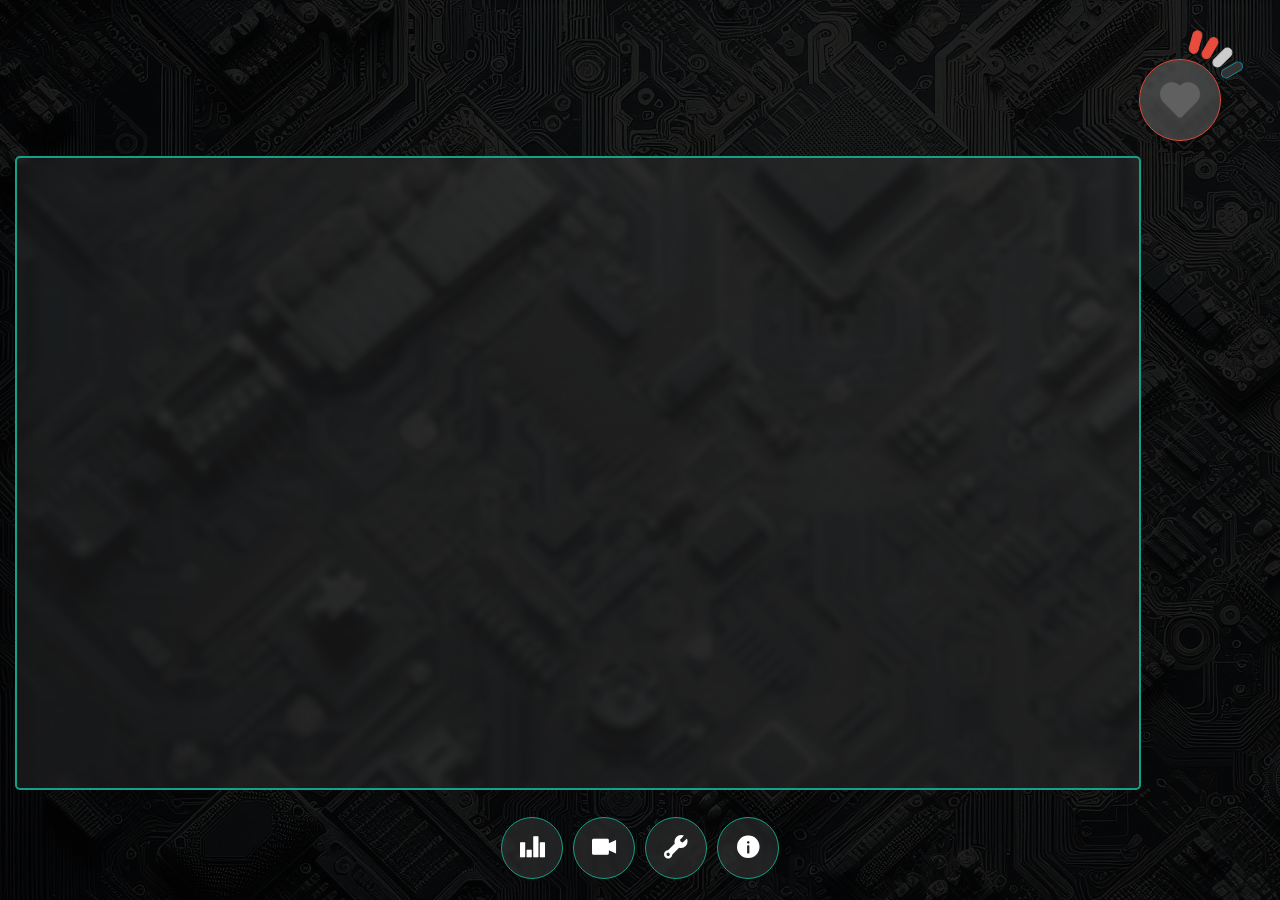
<file: index.html>
<!doctype html>
<!--<html class="no-js svg" lang="en" dir="ltr">-->
<html class="js svg" lang="en" dir="ltr">
    <head>
        <meta charset="utf-8">
        <meta http-equiv="x-ua-compatible" content="ie=edge">
        <meta name="viewport" content="width=device-width, initial-scale=1.0">
        <title>Robot Control</title>

        <link rel="stylesheet" href='css/foundation-icons.css'>
        <link rel="stylesheet" href='css/index.css'>
        <script src="js/jquery-3.7.1.min.js"></script>
        <script src="js/roslib.js"></script>
<!--
        <link rel="stylesheet" href="css/app.css">
        <link rel="stylesheet" href="css/webicons.css">
        <link rel="stylesheet" href="css/foundation-icons.css">
        <link rel="stylesheet" href="css/index.css">
-->
        <script>            
            const ros = new ROSLIB.Ros({ url: "ws://localhost:9090" });
            const my_topic_listener = new ROSLIB.Topic({ros, name: '/pulse', messageType: 'std_msgs/Int8'});
            
            var appClock = null;
            var pulseRate = 0;
            var pulse = false;
            var pulseCount = 0;

            var clockTick = function() {
                if (pulse) {                               
                    $('#heart').toggleClass('alive');
                    pulseCount+=1;

                    if (pulseCount >= 2) {
                        pulseCount = 0;
                        pulse = false;
                        $('#heart').removeClass('alive');
                    }
                }
            }
            
            var beginClock = function() {
                if ((appClock == null) && (pulseRate > 0)) {
                    tDelay = 1000/(pulseRate * 2);
                    appClock = setInterval(clockTick, tDelay);
                }
                else if ((appClock != null) && (pulseRate <= 0)) {
                    appClock = null;                    
                }
            }
            
            ros.on("connection", () => {   
                $('#rosConnect').removeClass('down').addClass('live');
            });

            ros.on("close", () => {
                $('#rosConnect').removeClass('live').addClass('down');                           
                
                if (appClock != null) {
                    appClock = null;
                    pulseRate = 0;
                }
            });

            // When we receive a message on /my_topic, add its data as a list item to the "messages" ul
            my_topic_listener.subscribe((msg) => {
                if (pulseRate != msg.data) {
                    appClock = null;
                }

                pulseRate = (msg.data > 0) ? msg.data : 0;
                pulse = true;
                pulseCount = 0;
                
                beginClock()
                // const ul = document.getElementById("messages");
                // const newMessage = document.createElement("li");
                // newMessage.appendChild(document.createTextNode(message.data));
                // ul.appendChild(newMessage);
            });
        </script>
    </head>
    <body>        
<!--
    <div class="p-container">
        <ul class="ctrl-stat">
            <li><a>PreFrontal</a></li>
            <li><a>PreMotor</a></li>
            <li><a>Motor</a></li>
            <li><a>Visual</a></li>
            <li><a>Auditory</a></li>
        </ul>
                
        <h3>Motor 1</h3>
        <ul class="arm-stat">
            <li><label for="v1">Velocity</label><meter id="v1" value="15" min="0" max="70" optimum="60"></meter></li>
            <li><label for="t1">Torque</label><meter id="t1" value="15" min="0" max="70" optimum="60"></meter></li>            
        </ul>
        
        <h3>Motor 2</h3>
        <ul class="arm-stat">
            <li><span>Velocity</span><meter value="15" min="0" max="70" optimum="60"></meter></li>
            <li><span>Torque</span><meter value="15" min="0" max="70" optimum="60"></meter></li>            
        </ul>
        
        <h3>Motor 3</h3>
        <ul class="arm-stat">
            <li><span>Velocity</span><meter value="15" min="0" max="70" optimum="60"></meter></li>
            <li><span>Torque</span><meter value="15" min="0" max="70" optimum="60"></meter></li>            
        </ul>
        
        <h3>Motor 4</h3>
        <ul class="arm-stat">
            <li><span>Velocity</span><meter value="15" min="0" max="70" optimum="60"></meter></li>
            <li><span>Torque</span><meter value="15" min="0" max="70" optimum="60"></meter></li>            
        </ul>
        
        <h3>Motor 5</h3>
        <ul class="arm-stat">
            <li><span>Velocity</span><meter value="15" min="0" max="70" optimum="60"></meter></li>
            <li><span>Torque</span><meter value="15" min="0" max="70" optimum="60"></meter></li>            
        </ul>
        
        <h3>Motor 6</h3>
        <ul class="arm-stat">
            <li><span>Velocity</span><meter value="15" min="0" max="70" optimum="60"></meter></li>
            <li><span>Torque</span><meter value="15" min="0" max="70" optimum="60"></meter></li>            
        </ul>
        
        <h3>Motor 7</h3>
        <ul class="arm-stat">
            <li><span>Velocity</span><meter value="15" min="0" max="70" optimum="60"></meter></li>
            <li><span>Torque</span><meter value="15" min="0" max="70" optimum="60"></meter></li>            
        </ul>
        
        <ul>
            <li><a>Link 1</a></li>
            <li><a>Joint Screw</a></li>
            <li><a>Joint Axis</a></li>
            <li><a>Joint Origin</a></li>
            <li><a>Mass</a></li>
            <li><a>Center of Mass</a></li>
        </ul>
        
        <ul>
            <li><a>Link 2</a></li>
            <li><a>Joint Screw</a></li>
            <li><a>Joint Axis</a></li>
            <li><a>Joint Origin</a></li>
            <li><a>Mass</a></li>
            <li><a>Center of Mass</a></li>
        </ul>
        
        <ul>
            <li><a>Link 3</a></li>
            <li><a>Joint Screw</a></li>
            <li><a>Joint Axis</a></li>
            <li><a>Joint Origin</a></li>
            <li><a>Mass</a></li>
            <li><a>Center of Mass</a></li>
        </ul>
        
        <ul>
            <li><a>Link 4</a></li>
            <li><a>Joint Screw</a></li>
            <li><a>Joint Axis</a></li>
            <li><a>Joint Origin</a></li>
            <li><a>Mass</a></li>
            <li><a>Center of Mass</a></li>
        </ul>
        
        <ul>
            <li><a>Link 5</a></li>
            <li><a>Joint Screw</a></li>
            <li><a>Joint Axis</a></li>
            <li><a>Joint Origin</a></li>
            <li><a>Mass</a></li>
            <li><a>Center of Mass</a></li>
        </ul>
        
        <ul>
            <li><a>Link 6</a></li>
            <li><a>Joint Screw</a></li>
            <li><a>Joint Axis</a></li>
            <li><a>Joint Origin</a></li>
            <li><a>Mass</a></li>
            <li><a>Center of Mass</a></li>
        </ul>
        
        <ul>
            <li><a>Link 7</a></li>
            <li><a>Joint Screw</a></li>
            <li><a>Joint Axis</a></li>
            <li><a>Joint Origin</a></li>
            <li><a>Mass</a></li>
            <li><a>Center of Mass</a></li>
        </ul>
        
    </div>
-->
        <div class="display-container">
            <img class="vid-img" id="cameraStream">
        </div>
        <div class="button-container">
            <ul class="buttons">
                <li><a class="button"><i class="fi-graph-bar"></i></a></li>
                <li><a class="button"><i class="fi-video"></i></a></li>                
                <li><a class="button"><i class="fi-wrench"></i></a></li>
                <li><a class="button"><i class="fi-info"></i></a></li>
            </ul>
        </div>
        <div class="stat-container">
            <a class="back-disk">&nbsp;</a>                       
		    <a style="transform: rotateZ(-75deg) translateX(60px);" class="mini-cap down" id="rosConnect" title="ROSConnection"></a>			
            <a style="transform: rotateZ(-60deg) translateX(60px);" class="mini-cap down" title="lol"></a>			
		    <a style="transform: rotateZ(-45deg) translateX(60px);" class="mini-cap live"></a>
		    <a style="transform: rotateZ(-30deg) translateX(60px);" class="mini-cap"></a>
            <a class="center-disk" id="heart">&nbsp;</a>
        </div>        
    </body>
</html>
</file>
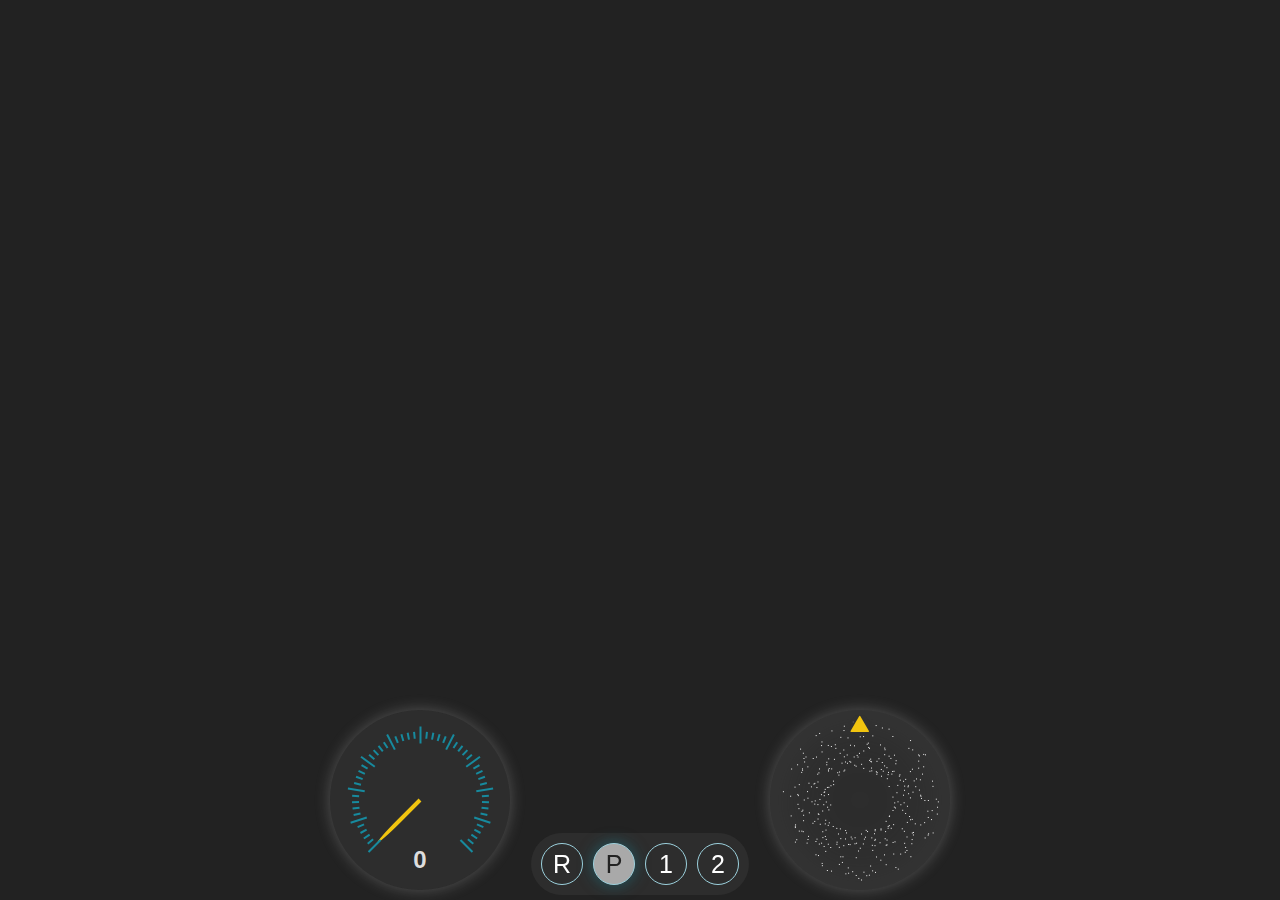
<file: index2.html>
<!doctype html>
<!--<html class="no-js svg" lang="en" dir="ltr">-->
<html class="js svg" lang="en" dir="ltr">
    <head>
        <meta charset="utf-8">
        <meta http-equiv="x-ua-compatible" content="ie=edge">
        <meta name="viewport" content="width=device-width, initial-scale=1.0">
        <title>Robot Control</title>

        <link rel="stylesheet" href='css/foundation-icons.css'>
        <link rel="stylesheet" href='css/index2.css'>
        <script src="js/jquery-3.7.1.min.js"></script>
        <script src="js/roslib.js"></script>
        <script src="js/numeric.min.js"></script>
<!--
        <link rel="stylesheet" href="css/app.css">
        <link rel="stylesheet" href="css/webicons.css">
        <link rel="stylesheet" href="css/foundation-icons.css">
        <link rel="stylesheet" href="css/index.css">
-->
        <script> 
            function setNeedle(r){
                r = (r > 1) ? 1 : ((r < 0) ? 0 : r);

                MIN_ANG = -135;
                MAX_ANG = 135;

                ang = MIN_ANG + r * (MAX_ANG - MIN_ANG);

                $('#needle').get(0).style.setProperty('transform', 'rotateZ(' + ang + 'deg) translateY(-30px)');
            }

            function setNorth(ang) {                
                $('#compassRotor').get(0).style.setProperty('transform', 'rotateZ(' + ang + 'deg)');                
            }

            function fillCanvas(ctx, dists) {
                
                var th = numeric.linspace(0,2*Math.PI,360);  
                var x = 0;
                var y = 0;              
                
                for (i=0; i<th.length; i++) {
                    ctx.fillStyle = '#fff';
                    var d = Math.random() * 50 + 30;
                    x = d * Math.cos(th[i]) + canvasW/2;
                    y = d * Math.sin(th[i]) + canvasH/2;              
                    
                    ctx.fillRect(x, y, 1, 1);                                
                }
            }
            
            $('document').ready(function() { 
                image = $("#cameraStream");

                canvasW = $("#lidarVisual").width();
                canvasH = $("#lidarVisual").height();
                
                $("#lidarVisual").get(0).setAttribute("width", canvasW);
                $("#lidarVisual").get(0).setAttribute("height", canvasH);

                lidarCanvas = $("#lidarVisual").get(0).getContext("2d");
                fillCanvas(lidarCanvas, 1);

                $('.ticks > .tick').each(function(i, e){ e.style.setProperty('transform', 'rotateZ(' + ((i*5.4) + 135) + 'deg) translate(65px)'); })
                setNeedle(0);
                
             });             

            const ros = new ROSLIB.Ros({ url: "ws://localhost:9090" });
            // const my_topic_listener = new ROSLIB.Topic({ros, name: '/pulse', messageType: 'std_msgs/Int8'});
            // const onAccel = new ROSLIB.Topic({ros, name: '/cmd_vel', messageType: 'geometry_msgs/Twist'});
            const onAccel = new ROSLIB.Topic({ros, name: '/throttle', messageType: 'std_msgs/Float32'});
            const onEgo = new ROSLIB.Topic({ros, name: '/hunter_status', messageType: 'hunter_msgs/HunterStatus'});
            const onGear = new ROSLIB.Topic({ros, name: '/gear', messageType: 'std_msgs/Int8'});
            const onCamera = new ROSLIB.Topic({ros, name: '/cam_node/image_raw/compressed', messageType: 'sensor_msgs/CompressedImage'});
            
            var appClock = null;
            var pulseRate = 0;
            var pulse = false;
            var pulseCount = 0;
            var vendorURL = window.URL || window.webkitURL;
            var image = null;
            var lidarCanvas = null;        
            var canvasW = 0;
            var canvasH = 0;    

            var clockTick = function() {
                if (pulse) {                               
                    $('#heart').toggleClass('alive');
                    pulseCount+=1;

                    if (pulseCount >= 2) {
                        pulseCount = 0;
                        pulse = false;
                        $('#heart').removeClass('alive');
                    }
                }
            }
            
            var beginClock = function() {
                if ((appClock == null) && (pulseRate > 0)) {
                    tDelay = 1000/(pulseRate * 2);
                    appClock = setInterval(clockTick, tDelay);
                }
                else if ((appClock != null) && (pulseRate <= 0)) {
                    appClock = null;                    
                }
            }
            
            ros.on("connection", () => {   
                $('#rosConnect').removeClass('down').addClass('live');
            });

            ros.on("close", () => {
                $('#rosConnect').removeClass('live').addClass('down');                           
                
                if (appClock != null) {
                    appClock = null;
                    pulseRate = 0;
                }
            });

            // When we receive a message on /my_topic, add its data as a list item to the "messages" ul
            // my_topic_listener.subscribe((msg) => {
            //     if (pulseRate != msg.data) {
            //         appClock = null;
            //     }

            //     pulseRate = (msg.data > 0) ? msg.data : 0;
            //     pulse = true;
            //     pulseCount = 0;
                
            //     beginClock()
            //     // const ul = document.getElementById("messages");
            //     // const newMessage = document.createElement("li");
            //     // newMessage.appendChild(document.createTextNode(message.data));
            //     // ul.appendChild(newMessage);
            // });

            onAccel.subscribe((msg) => {                
                setNeedle(msg.data);
            });

            onEgo.subscribe((msg) => {                
                // console.log(Math.round(msg.linear_velocity, 2))
                $('#velDisplay').text(msg.linear_velocity.toFixed(2)) 
            });

            onGear.subscribe((msg) => {                
                indx = msg.data;
                
                $('#gears .button').removeClass('selected');
                $('#gears .button').eq(indx).addClass('selected');
            });

            onCamera.subscribe((msg) => {                  
                if (image != null) {
                    image.attr("src", "data:image/jpg;base64," + msg.data)
                }
            });

        </script>
    </head>
    <body>        
        <div class="display-container">
            <img class="vid-img" id="cameraStream">
        </div>
        <div class="compass">            
            <canvas class="lidar-visual" id="lidarVisual">

            </canvas>
            <div class="rotor" id="compassRotor"> 
                <span class="north"><i class="fi-play"></i></span>
            </div>            
        </div>
        
        <div class="gage-container">
            <div class="outer-circ"></div>
            <div class="inner-circ"></div>
            <div id="needle"></div>
            <span id="velDisplay" class="velo">0</span>
            <div class="ticks">
                <div class="tick"></div>
                <div class="tick"></div>
                <div class="tick"></div>
                <div class="tick"></div>
                <div class="tick"></div>
                <div class="tick"></div>
                <div class="tick"></div>
                <div class="tick"></div>
                <div class="tick"></div>
                <div class="tick"></div>
                
                <div class="tick"></div>
                <div class="tick"></div>
                <div class="tick"></div>
                <div class="tick"></div>
                <div class="tick"></div>
                <div class="tick"></div>
                <div class="tick"></div>
                <div class="tick"></div>
                <div class="tick"></div>
                <div class="tick"></div>

                <div class="tick"></div>
                <div class="tick"></div>
                <div class="tick"></div>
                <div class="tick"></div>
                <div class="tick"></div>
                <div class="tick"></div>
                <div class="tick"></div>
                <div class="tick"></div>
                <div class="tick"></div>
                <div class="tick"></div>

                <div class="tick"></div>
                <div class="tick"></div>
                <div class="tick"></div>
                <div class="tick"></div>
                <div class="tick"></div>
                <div class="tick"></div>
                <div class="tick"></div>
                <div class="tick"></div>
                <div class="tick"></div>
                <div class="tick"></div>

                <div class="tick"></div>
                <div class="tick"></div>
                <div class="tick"></div>
                <div class="tick"></div>
                <div class="tick"></div>
                <div class="tick"></div>
                <div class="tick"></div>
                <div class="tick"></div>
                <div class="tick"></div>
                <div class="tick"></div>

                <div class="tick"></div>
            </div>
        </div>
        <div class="button-container">
            <ul class="buttons" id="gears">
                <li><a class="button">R</a></li>
                <li><a class="button selected">P</a></li>                
                <li><a class="button">1</a></li>
                <li><a class="button">2</a></li>
            </ul>
        </div>
        <!-- <div class="stat-container">
            <a class="back-disk">&nbsp;</a>                       
		    <a style="transform: rotateZ(-75deg) translateX(60px);" class="mini-cap down" id="rosConnect" title="ROSConnection"></a>			
            <a style="transform: rotateZ(-60deg) translateX(60px);" class="mini-cap down" title="lol"></a>			
		    <a style="transform: rotateZ(-45deg) translateX(60px);" class="mini-cap live"></a>
		    <a style="transform: rotateZ(-30deg) translateX(60px);" class="mini-cap"></a>
            <a class="center-disk" id="heart">&nbsp;</a>
        </div>         -->
    </body>
</html>
</file>
<file: css/index.css>
html {height: 100%; color:#fff;}

body {background: #222; background-image: url(../assets/Designer.png); background-blend-mode: multiply; min-height: 100%; margin: 0; border: 0; padding: 0;}

.display-container{
    display: block; 
    height: calc(0.8*(100% - 108px));
    line-height: calc(0.8*(100% - 108px));; 
    position: absolute; 
    left: 15px; 
    bottom: 110px; 
    border: 2px solid #16a085; 
   aspect-ratio: 16 / 9;    
    /* aspect-ratio: 4 / 3; */
    border-radius: 5px; 
    overflow: hidden;     
    box-sizing: border-box;
    z-index: 5;
    background: rgba(255,255,255,0.07);
    backdrop-filter: blur(3px);
    -webkit-backdrop-filter: blur(3px);
}

.vid-img{
    /* height: 100%; */
    width:  100%;
    margin: 0 auto;
    display: block;
}

.button-container{
    display: flex; 
    position: absolute; 
    left:0; 
    width: 100%; 
    height: 100%;
    z-index: 5;
    justify-content: center;    
}

ul.buttons{
    display: flex;
    position: absolute;
    bottom: 0;
    list-style-type: none;    
    padding: 0;
}
ul.buttons > li {
    float: left;
}

ul.buttons > li > a.button {
    display: block;
    height: 60px;
    width: 60px;
    line-height: 60px;
    border-radius: 50%;
    font-size: 30px;
    margin: 5px;
    background: rgba(255, 255, 255, 0.1);
    backdrop-filter: blur(2px);
    -webkit-backdrop-filter: blur(2px);
    border: 1px solid #16a085;
    text-align: center;
    align-items: center;
    cursor: pointer;
}

ul.buttons > li > a.button.active,
ul.buttons > li > a.button:hover 
{    
    background: rgba(26, 188, 156, 0.5);   
}

.stat-container{
    display:flex; 
    position: absolute; 
    right: 0; 
    width: 200px; 
    height: 200px; 
    align-items: center; 
    justify-content: center;
    z-index: 10;
}

.back-disk{
    position: absolute; 
    background: rgba(255, 255, 255, 0.2);
    backdrop-filter: blur(2px);
    -webkit-backdrop-filter: blur(2px);   
    display: block; 
    height: 80px; 
    width: 80px; 
    border: 1px solid #222; 
    border-radius: 50%;
    z-index: 11;
/*    box-shadow: 0px 0px 8px #ddd;    */
}

.center-disk{
    position: absolute; 
    background-image: url("../SysHeart_D.svg");
    background-size: 50% 50%;
    background-repeat: no-repeat;
    background-position: center center;    
    display: block; 
    height: 80px;     
    width: 80px;
    line-height: 120px;
    border: 1px solid #e74c3c;
    border-radius: 50%;    
    z-index: 13;    
}

.center-disk.connected{    
    border: 1px solid #16a085 !important;     
}

.center-disk.alive {
    background-image: url("../SysHeart.svg") !important;
}

.mini-cap{
    position: absolute; 
    display: block;    
    height: 8px; 
    width: 22px; 
    background: #333;
    border: 1px solid #178A9E; 
    border-radius: 5px;
    z-index: 12;
    cursor: pointer;
}

.mini-cap.live {
    background: #ccc;
    border: 1px solid #ccc; 
}

.mini-cap.down {
    background: #e74c3c;
    border: 1px solid #e74c3c;
}
</file>
<file: css/index2.css>
html {height: 100%; color:#fff;}

body {display: flex; background: #222; min-height: 100%; margin: 0; border: 0; padding: 0; align-items: center; justify-content: center; overflow: hidden;}

.display-container{
    position: absolute;
    display: block;
    height: 100%;
    min-height: 100%;    
    /* position: absolute;  */
    /* left: 15px;  */
    /* bottom: 110px;  */
    /* border: 2px solid #178A9E;  */
/*    aspect-ratio: 16 / 9; */
    aspect-ratio: 4 / 3;
    /* border-radius: 15px;  */
    overflow: hidden;     
    box-sizing: border-box;    
}

.vid-img{
    height: 100%;
    margin: 0 auto;
    display: block;
}

.button-container{
    display: inline-flex; 
    position: absolute; 
    bottom: 0;    
    z-index: 5;
    justify-content: center;    
    margin: 5px 0;
    padding: 5px;
    border-radius: 50vh;
    background: rgba(50, 50, 50, 0.7);
}

ul.buttons{
    display: block;    
    /* bottom: 0; */
    list-style-type: none;    
    padding: 0;
    margin: 0;
}

ul.buttons > li {
    float: left;
}

ul.buttons > li > a.button {
    display: block;
    height: 40px;
    width: 40px;
    line-height: 40px;
    border-radius: 50%;
    font-size: 25px;
    font-family: 'Franklin Gothic Medium', 'Arial Narrow', Arial, sans-serif;
    margin: 5px;
    /* background: rgba(34, 34, 34, 0.8); */
    border: 1px solid rgb(156,209,221);
    text-align: center;
    align-items: center;
    /* cursor: pointer; */
    /* box-shadow: 0 0 15px rgba(23, 138, 158,.5); */
}

ul.buttons > li > a.button.selected {    
    background: rgba(200, 200, 200, 0.8);            
    box-shadow: 0 0 15px rgba(23, 138, 158,.5);
    color: #222;
}

.stat-container{
    display:flex; 
    position: absolute; 
    right: 0; 
    width: 200px; 
    height: 200px; 
    align-items: center; 
    justify-content: center;
    z-index: 10;
}

.back-disk{
    position: absolute; 
    background: #222;    
    display: block; 
    height: 80px; 
    width: 80px; 
    border: 1px solid #222; 
    border-radius: 50%;
    z-index: 11;
/*    box-shadow: 0px 0px 8px #ddd;    */
}

.center-disk{
    position: absolute; 
    background-image: url("../SysHeart_D.svg");
    background-size: 50% 50%;
    background-repeat: no-repeat;
    background-position: center center;    
    display: block; 
    height: 80px;     
    width: 80px;
    line-height: 120px;
    border: 1px solid rgb(23, 138, 158); 
    border-radius: 50%;    
    z-index: 13;    
}

.center-disk.alive {
    background-image: url("../SysHeart.svg") !important;
}

.mini-cap{
    position: absolute; 
    display: block;    
    height: 8px; 
    width: 22px; 
    background: #333;
    border: 1px solid #178A9E; 
    border-radius: 5px;
    z-index: 12;
    cursor: pointer;
}

.mini-cap.live {
    background: #ccc;
    border: 1px solid #ccc; 
}

.mini-cap.down {
    background: #e74c3c;
    border: 1px solid #e74c3c;
}

.compass{
    position: absolute;
    display: flex;
    justify-content: center;
    align-items: center;
    right: 25%;
    bottom: 0;
    width: 200px;
    height: 200px;
    border-radius: 50%;    
}

.compass > .rotor{
    position: absolute;
    display: flex;
    justify-content: center;
    align-items: center;
    width: 90%;
    height: 90%;
    border-radius: 50%;
    box-shadow: 0 0 15px rgba(200, 200, 200,0.3);
    background-color: rgba(150, 150, 150, 0.1);
    
}

.compass .north{
    position: absolute;
    /* font-weight: bold; */
    color: #f1c40f;
    top:5px;
    width: 20px;
    height: 20px;
    border-radius: 50%;
    background-color: rgba(50, 50, 50, 0.7);
    text-align: center;
    line-height: 20px;
    transform: rotate(-90deg);
    font-size: 30px;    
}

.north > i
{
    position: absolute;
    top: -5px;
    left: 3px;
}

.compass .lidar-visual{
    width: 90%;
    height: 90%;
    border-radius: 50%;;
    /* background: rgba(200, 200, 200,0.3); */
    box-shadow: inset 0px 0px 60px rgba(50, 50, 50, 0.8);
}

.gage-container{
    position: absolute;
    display: flex;
    justify-content: center;
    align-items: center;
    left: 25%;
    bottom: 0;
    width: 200px;
    height: 200px;
    border-radius: 50%;    
    /* background-color: rgba(250, 250, 250, 0.7); */
}

.outer-circ {
    position: absolute;
    width: 90%;
    height: 90%;
    border-radius: 50%;
    box-shadow: 0 0 15px rgba(200, 200, 200,0.3);
    background-color: rgba(150, 150, 150, 0.1);
    /* background-color: rgba(23, 138, 158, 0.1); */
    /* border: 1px solid #222; */
}

.inner-circ {
    position: absolute;
    width: 70%;
    height: 70%;
    border-radius: 50%;
    /* border: 1px solid #222; */
    border-bottom: 1px solid transparent;
}

.ticks{
    position: absolute;
    display: flex;
    justify-content: center;
    align-items: center;    
}

.ticks > .tick {
    position: absolute;
    border: 1px solid #178A9E;
    width: 5px;
    display: block;
    height: 0px;
    color: #000;;
    box-sizing: content-box;    
}

.ticks > .tick:nth-child(5n +1) {    
    width: 15px;    
}

#needle
{
    width: 4px;
    height: 60px;
    background: #f1c40f; /*#ac0707;*/
    border-top-left-radius: 100%;
    border-top-right-radius: 100%;
    /* border-bottom-left-radius: 4px;
    border-bottom-right-radius: 4px;     */
    display: inline-block; 
    position: absolute;
}

.velo {
    height: 30px;
    width: 70px;
    /* border: 1px solid black; */
    /* background-color: #fff; */
    text-overflow: clip;
    color: #ddd;
    position: absolute;
    bottom: 25px;
    text-align: center;
    line-height: 30px;
    display: block;
    font-weight: bold;
    font-size: 18pt;
    font-family: 'Franklin Gothic Medium', 'Arial Narrow', Arial, sans-serif;
}
</file>
